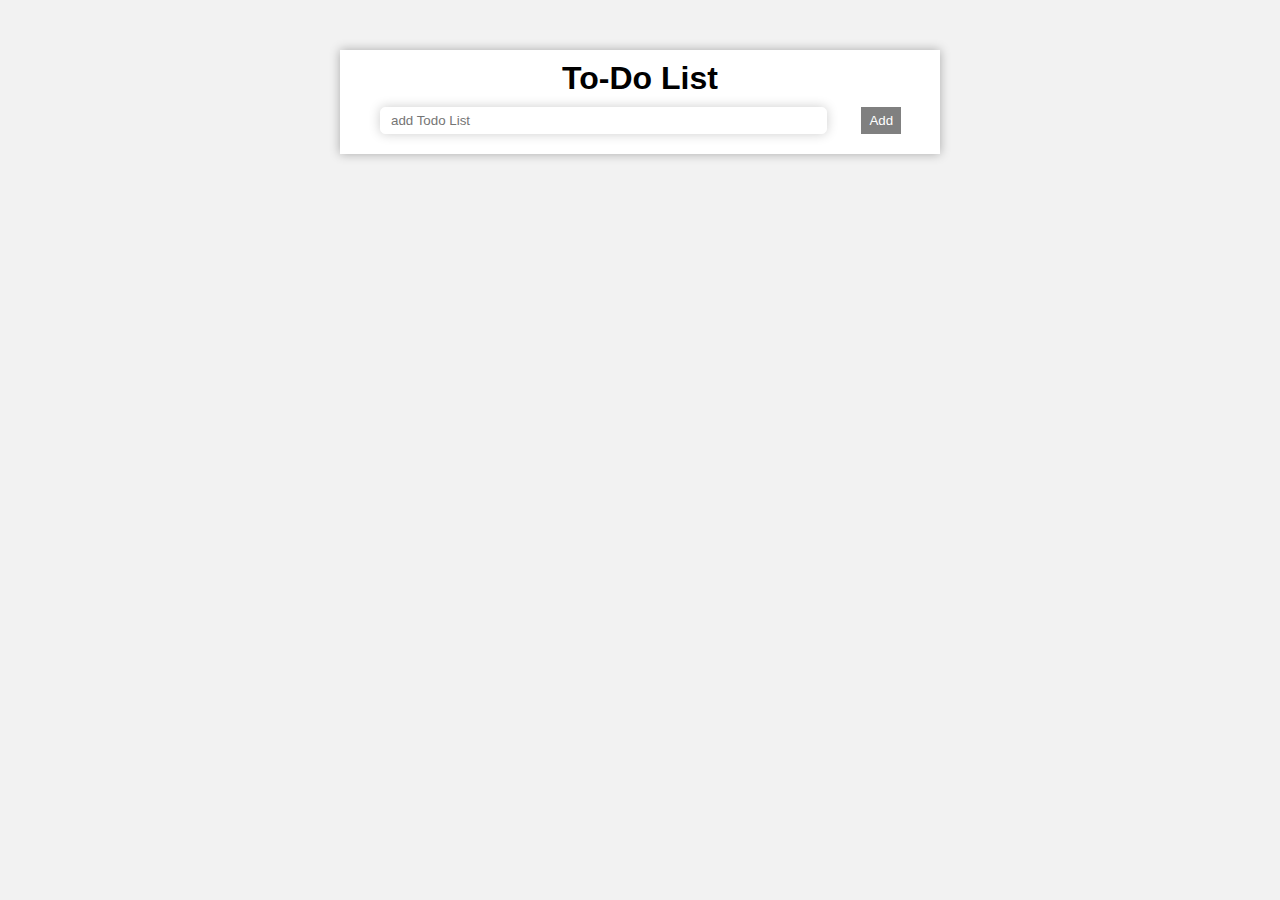
<file: ToDo/index.html>
<!DOCTYPE html>
<html lang="en">
<head>
    <meta charset="UTF-8">
    <meta name="viewport" content="width=device-width, initial-scale=1.0">
    <title>ToDo List</title>
    <link rel="stylesheet" href="style.css">
</head>
<body>
    <div class="container">
        <h1>To-Do List</h1>
        <input type="text" id="newToDoInput" placeholder="add Todo List" >
        <button id="addToDobtn">Add</button>
        <ul id="toDoList"></ul>
    </div>
    <script src="script.js"></script>
</body>
</html>
</file>
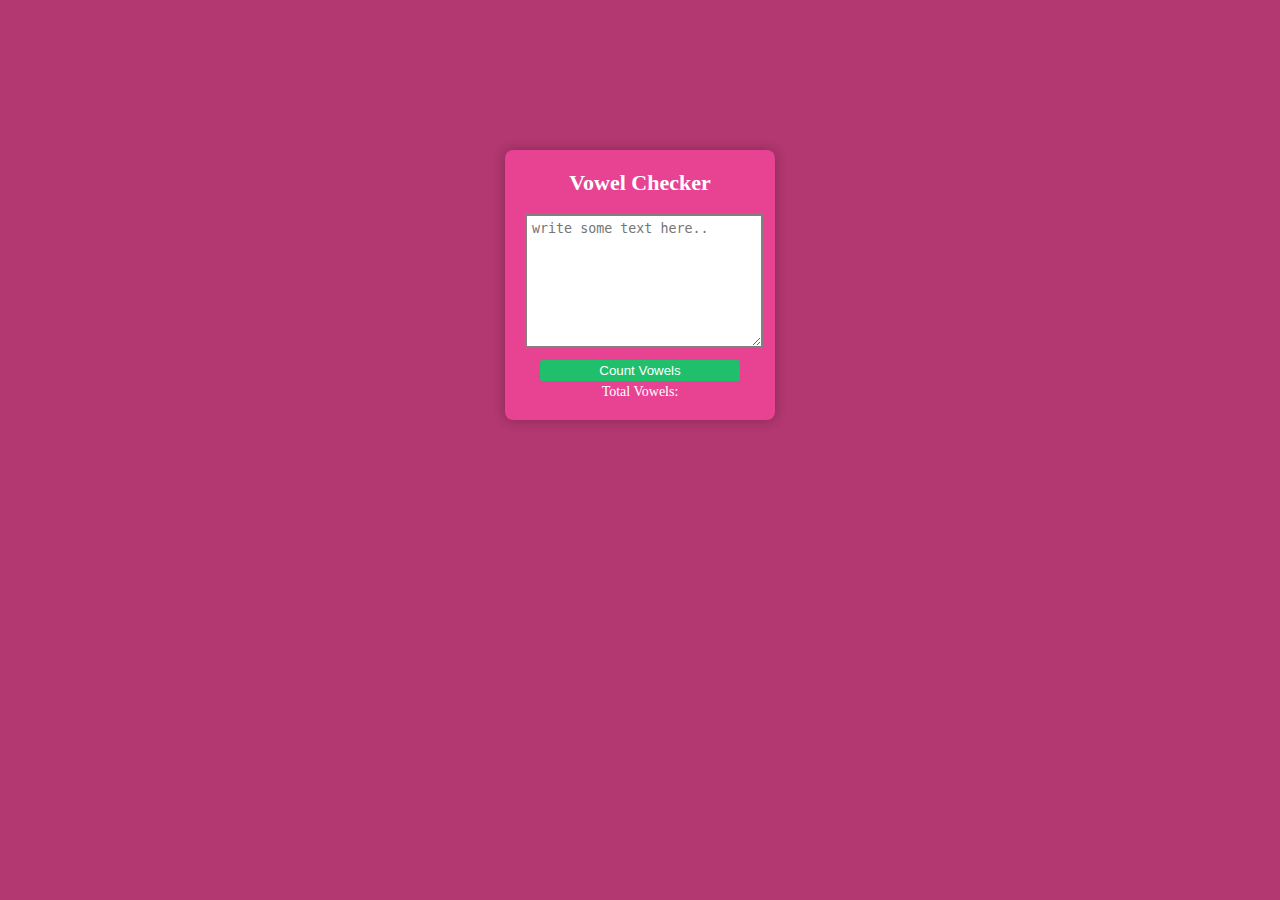
<file: Vowel checker/index.html>
<!DOCTYPE html>
<html lang="en">
<head>
    <meta charset="UTF-8">
    <meta name="viewport" content="width=device-width, initial-scale=1.0">
    <title>Document</title>
    <link rel="stylesheet" href="style.css"/>
</head>
<body>
    <div class="container">
        <h1>Vowel Checker</h1>
        <textarea id="input-text" rows="8" cols="26" placeholder="write some text here.."></textarea>
        <button onclick="checkVowels()">Count Vowels</button>
        <p id="result">Total Vowels:</p>
    </div>

    <script src="script.js"></script>
</body>
</html>
</file>
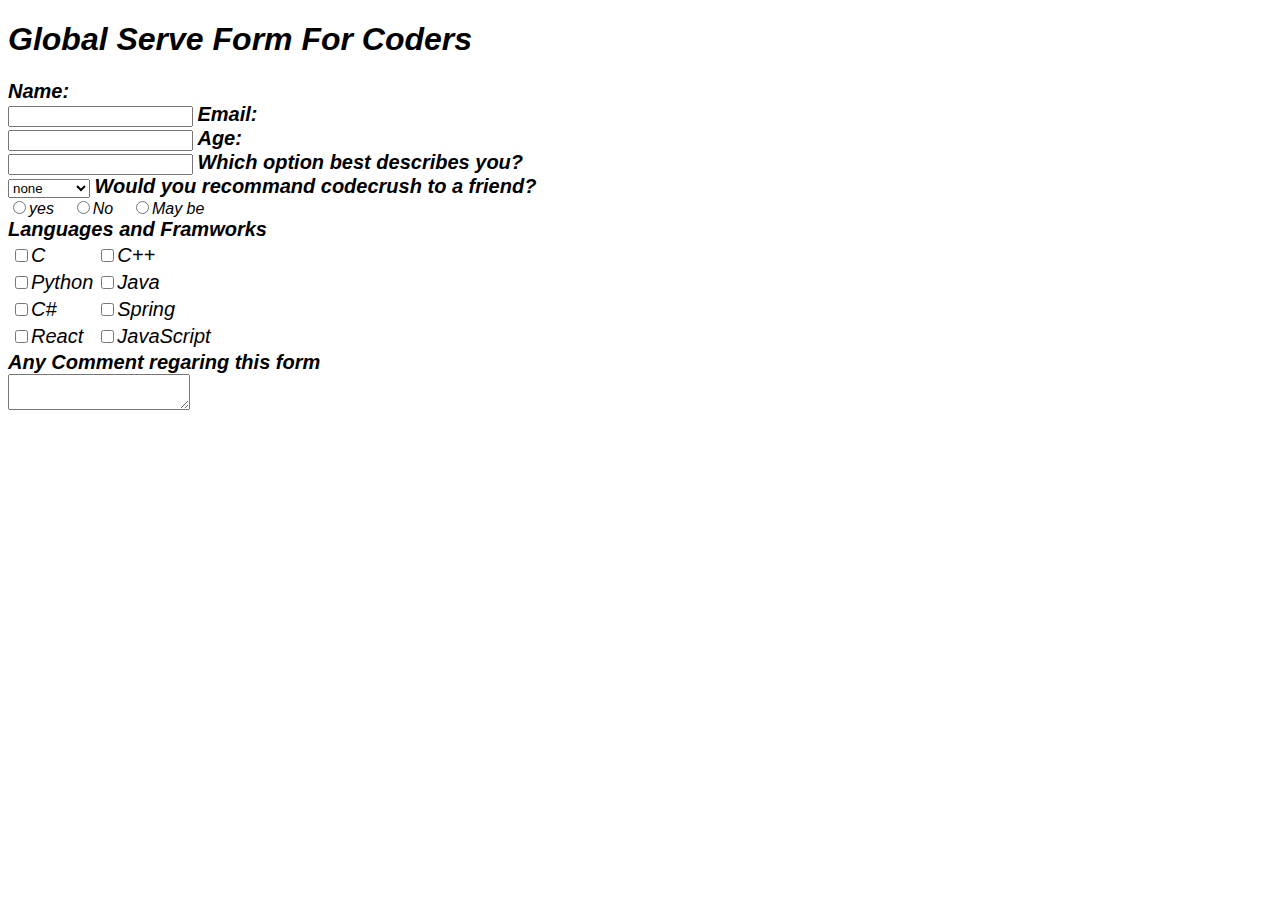
<file: serve form/serve.html>
<!DOCTYPE html>
<html lang="en">
<head>
    <meta charset="UTF-8">
    <meta name="viewport" content="width=device-width, initial-scale=1.0">
    <title>Global Serve</title>

    <style>
        body
        {
            font-family: sans-serif;
            font-style: italic;
        }
        h1
        {
            color: black;
        }
        form
        {
            color: black;
        }
        form label
        {
            font-size: 20px;
            font-weight: bold ;
        }
        form td
        {
            font-size: 20px;

        }
        
    </style>
     <!-- Bootstrap CSS -->
     <link href="https://cdn.jsdelivr.net/npm/bootstrap@5.0.2/dist/css/bootstrap.min.css" rel="stylesheet" integrity="sha384-EVSTQN3/azprG1Anm3QDgpJLIm9Nao0Yz1ztcQTwFspd3yD65VohhpuuCOmLASjC" crossorigin="anonymous">
     <!-- Option 2: Separate Popper and Bootstrap JS -->
   <script src="https://cdn.jsdelivr.net/npm/bootstrap@5.0.2/dist/js/bootstrap.min.js" integrity="sha384-cVKIPhGWiC2Al4u+LWgxfKTRIcfu0JTxR+EQDz/bgldoEyl4H0zUF0QKbrJ0EcQF" crossorigin="anonymous"></script>
</head>
<body >
    <div class="container ">
            
            <div class="container w-75  my-5 bg-secondary ">
            <form>
              <h1 class="text-center pt-4">Global Serve Form For Coders</h1>
                 <label class="m-2">Name:</label><br>
                 <input  class="w-100 " type="text" name="name" autocomplete="off">

                 <label class="m-2">Email:</label><br>
                 <input  class="w-100 " type="text" name="email" autocomplete="off">

                 <label class="m-2">Age:</label><br>
                <input  class="w-100" type="number" name="age" >

                 <label class="m-2">Which option best describes you?</label><br>
                <select class="w-100 p-1">
                    <option value="">none</option>
                    <option value="student">Student</option>
                    <option value="employee">Employee</option>
                    <option value="unemployee"UnEmployee></option>
                </select>

                <label class="m-2">Would you recommand codecrush to a friend?</label><br>
                <input class="myclass" type="radio" value="yes" name="codecrush">yes &nbsp;&nbsp;
                <input class="my1" type="radio" values="no" name="codecrush">No  &nbsp;&nbsp;
                <input class="my1" type="radio" values="may be" name="codecrush">May be &nbsp;&nbsp;<br>

                <label class="m-2">Languages and Framworks</label><br>
                <table>
                    <tr>
                        <td><input type="checkbox" value="c" class="m-2">C</td>
                        <td><input type="checkbox" value="c++"  class="m-2">C++ </td>
                    </tr>
                    <tr>
                        <td><input type="checkbox" value="python"  class="m-2">Python</td>
                        <td><input type="checkbox" value="java"  class="m-2">Java </td>
                    </tr>
                    <tr>
                        <td><input type="checkbox" value="c#"  class="m-2">C#</td>
                        <td><input type="checkbox" value="spring"  class="m-2">Spring</td>
                    </tr>
                    <tr>
                        <td><input type="checkbox" value="react"  class="m-2">React</td>
                        <td><input type="checkbox" value="javascript"  class="m-2">JavaScript</td>
                    </tr>
                    </table>
                    <label>Any Comment regaring this form</label><br>
                    <textarea  rows="2" class="w-100 mb-3"></textarea>
                </form>
            </div>
    </div>
</body>
</html>
</file>
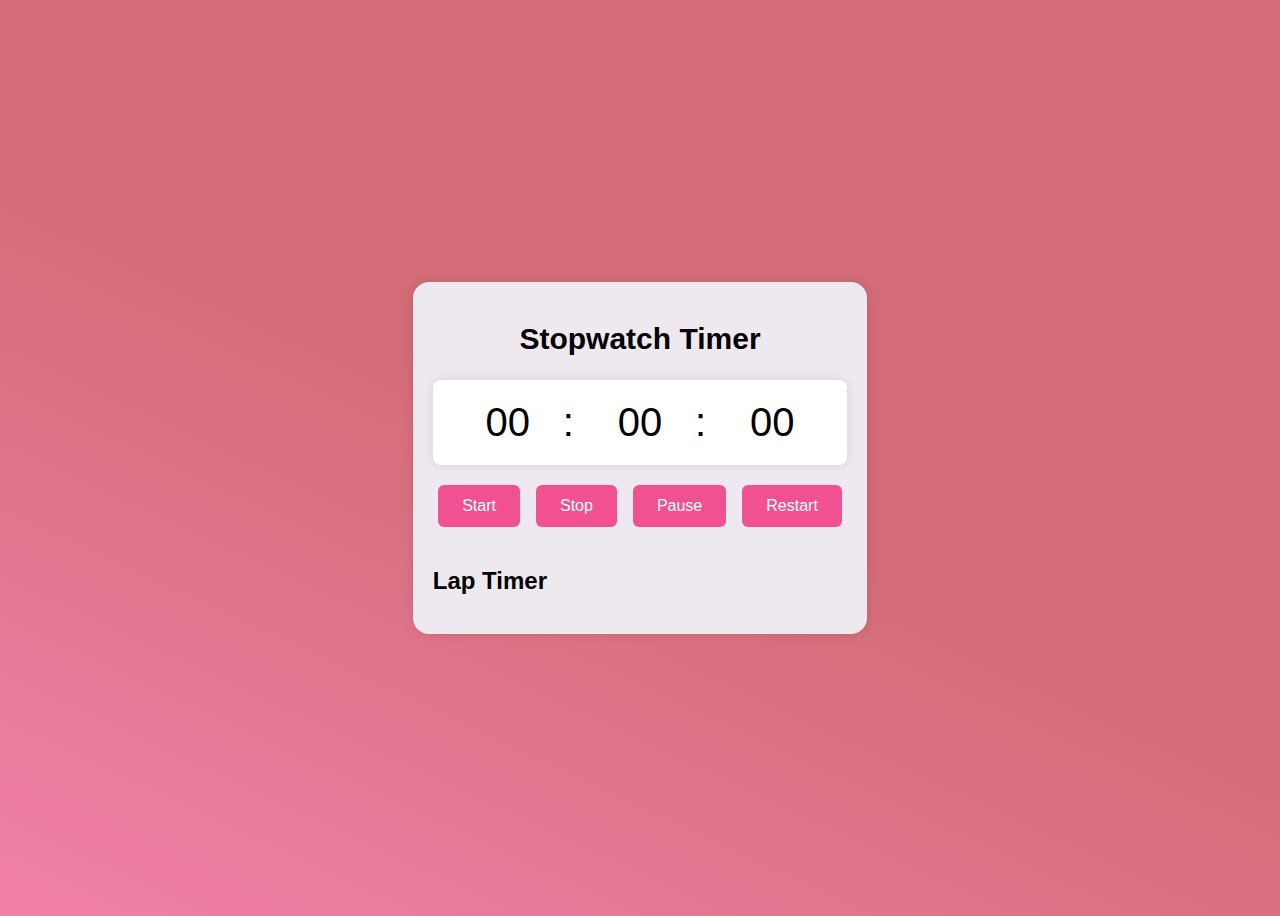
<file: stopwatch/stopwatch.html>
<!DOCTYPE html>
<html>
    <head>
        <meta name="viewport" content="width=device-width, initial-scale=1.0">
            <title>Stopwatch Timer</title>
            <link rel="stylesheet" href="stopwatch.css"/>
    </head>
    <body>
        <div class="container">
            <h1 class="title">Stopwatch Timer</h1>
            <div class="stopwatch">
                <div class="timer">
                    <span id="minutes">00</span>:
                    <span id="seconds">00</span>:
                    <span id="milliseconds">00</span>
                </div>
                <div class="contorls">
                    <button id="startBtn">Start</button>
                    <button id="stopBtn">Stop</button>
                    <button id="pauseBtn">Pause</button>
                    <button id="resetBtn">Restart</button>
                </div>
                <div class="laps">
                   <h2 class="lap-title">Lap Timer</h2>
                   <ul id="laplist"></ul>
                </div>
            </div>
        </div>
        <script src="script.js"></script>
    </body>
</html>
</file>
<file: ToDo/style.css>
*
{
    margin: 0;
    padding: 0;
    font-family: sans-serif;
   
}
body
{
    background-color: #f2f2f2;  
    display: flex;
    justify-content: center;
    margin-top: 50px ;


}
.container
{
    width: 600px;

    background-color: #fff; 
    box-shadow: 0 0 10px rgba(0,0,0,0.3);
    padding: 10px;
    box-sizing: border-box;
}
h1
{
    text-align: center;
}
input
{
  width: 75%;
  height: 25px;
  box-shadow: 0 0 12px rgba(0,0,0,0.2);
  margin: 10px 30px 10px;
  border: 1px solid white;
  padding-left: 10px; 
  border-radius: 5px;
 
}
button
{
    padding: 6px 8px;
    border: none;
    background-color: gray;
    color: #fff;
    cursor: pointer;
}
button:hover
{
    background-color: #333;
}
</file>
<file: Vowel checker/style.css>
*
{
    margin: 0;
    padding: 0;
}
body
{
    background-color: #B33771;
    display: flex;
    justify-content: center;
    align-items: center;
    box-sizing: border-box;
    margin: 150px 0px;

}
.container
{
    width: 250px;
    height: 250px;
    background-color:  #e84393;
    box-shadow: 0px 0px 12px rgba(20,20,0,0.3);
    border-radius: 3%;
    padding: 10px;
}
h1
{
    margin: 10px 0px;
    text-align: center;
    font-size: 22px;
    color: white;
    
}
#input-text
{
    margin: 8px 10px 8px 10px;
    padding: 5px;
    border: 2px solid gray;
    
}

button
{
    width: 80%;
    padding: 3px 0px;
    margin: 0% 10%;
    background-color: #20bf6b;
    border: none;
    border-radius: 3px;
    color: white;
}
p
{
    text-align: center;
    margin-top: 3px;
    color: white;
    font-size: 14px;
}
</file>
<file: stopwatch/stopwatch.css>
body
{
    background :linear-gradient(25deg,#f181aa,#d36c76 50%);
    display: flex;
    justify-content: center;
    align-items: center;
    min-height: 100vh;
    font-family: sans-serif;
   
}
.container
{
    background-color: #eee9ee;
    padding: 20px;
    border-radius: 16px;
    box-sizing: border-box;
    box-shadow:0 0 12px rgba(0,0,0,0.1);
    display: flex;
    flex-direction: column;
    align-items: center;
}
.title
{
    font-size: 30px;
    margin-bottom: 1.5rem;
}
.stopwatch
{
    display: flex;
    flex-direction: column;
    align-items: center;
    gap: 20px;
}
.timer
{
    font-size: 40px;
    background-color: #fff;
    padding: 20px;
    border-radius: 8px;
    box-shadow: 0 0 12px rgba(0,0,0,0.1);
    animation: pulse 1.5s infinite alternate;


}
@keyframes pulse{
    from {
        transform: scale(1);
    }
    to {
        transform: scale(1.05);
    }
}

.timer span
{
    width: 110px;
    display: inline-block;
    text-align: center;
}

.contorls
{
    display: flex;
    gap: 1rem;
}

button
{
    font-size: 1rem;
    padding: 0.75rem 1.5rem;
    border:none ;
    background-color: #f25191;
    color: #fff;
    border-radius: 6px;
    transition: backgroud-color 0.3s ease-in-out;
}

button:hover{
    background-color: #d72a76;
}

.lap-title
{
    font-size: 1.5rem;
}
.laps
{
    width: 100%;
}

ul
{
    list-style-type: none;
    padding: 0;
    margin: 0;
    overflow-y: auto;
    max-height: 200px;
    background-color: #fff;
    border-radius: 8px;
    box-shadow: 0 0 12px rgba(0,0,0,0.1 );
}
li{
    padding: 1rem;
    border-bottom:1px solid #e0e0e0;
}
li:last-child{
    border-bottom: none;
}
li span{
    font-weight: 700px;
}
</file>
